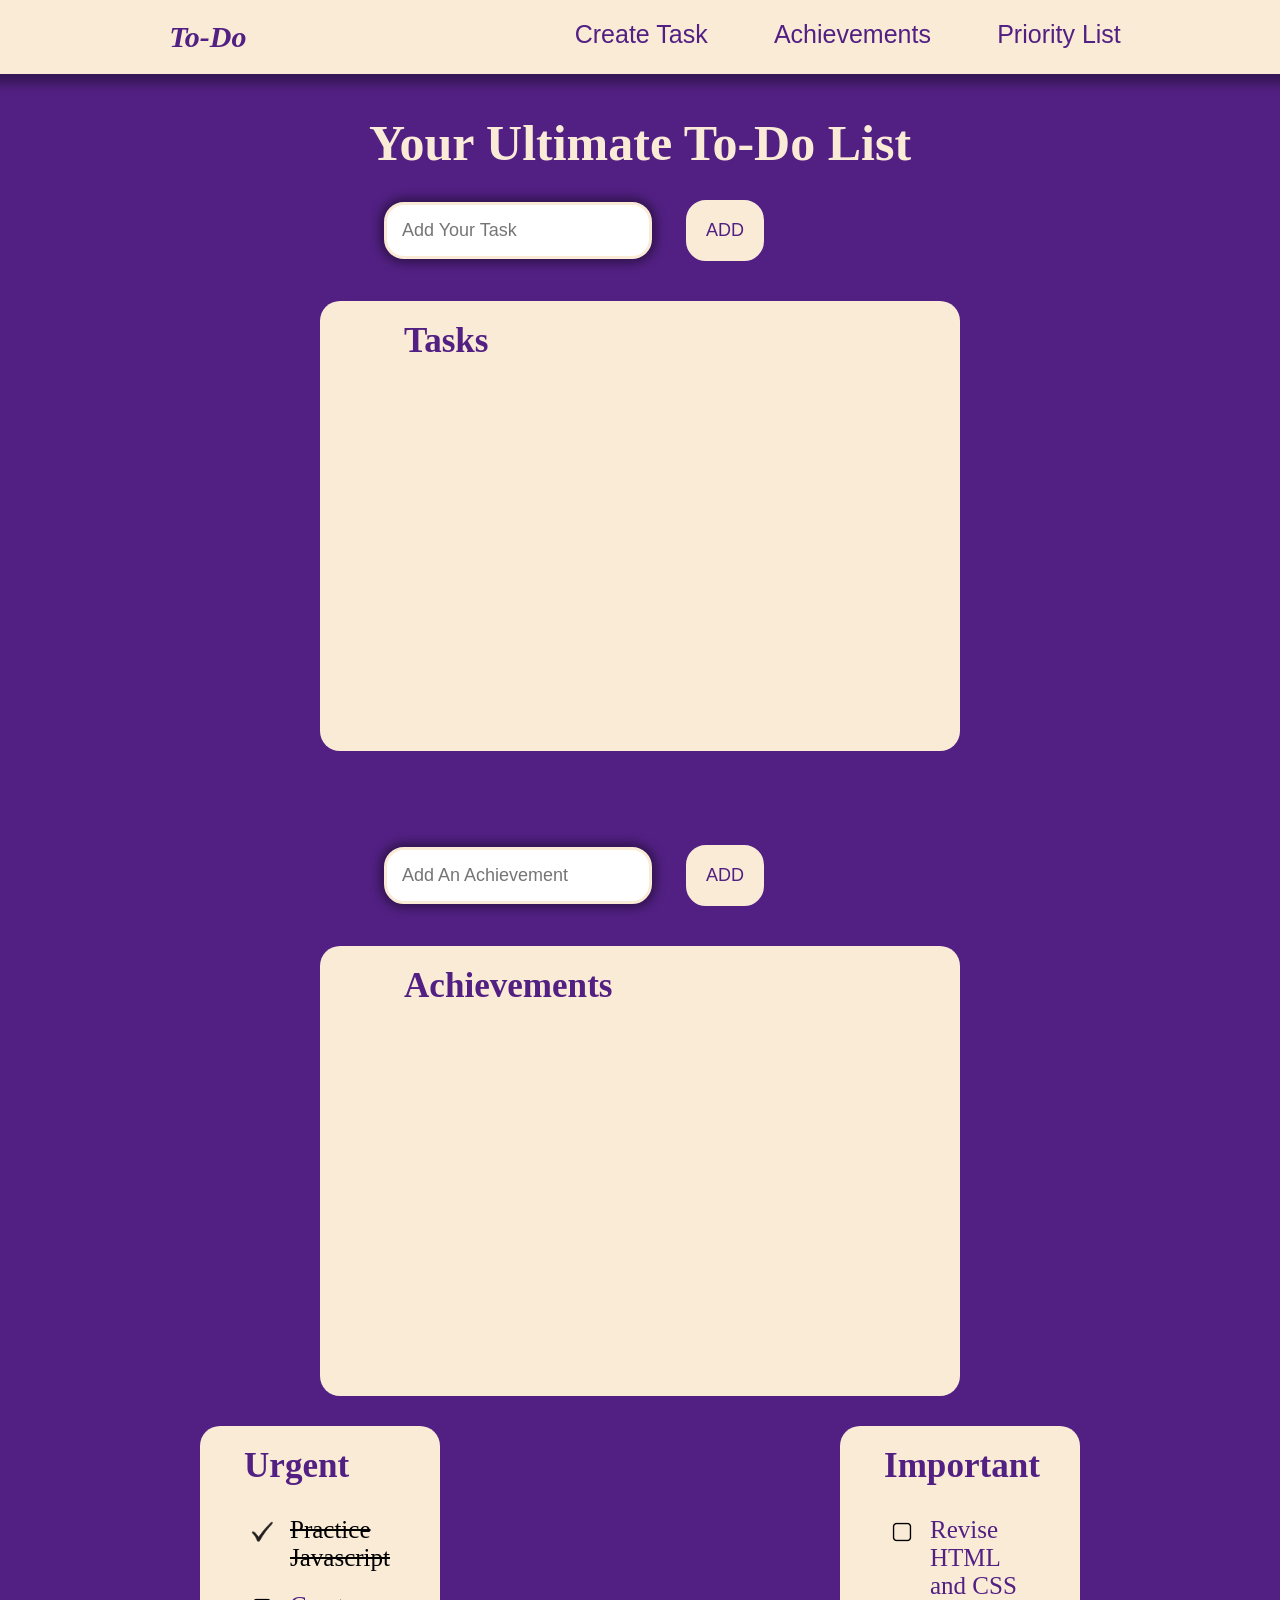
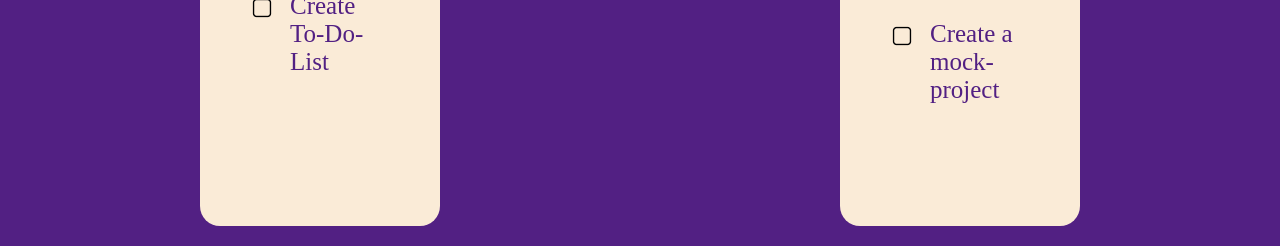
<file: index.html>
<html>
    <head>
        <title>To-Do-List</title>
        <link href="styles.css" type="text/css" rel="stylesheet" />
    </head>
    <body>
        <nav>
            <div class="logo">
               <i>To-Do</i> 
            </div>
            <div class="menu">
                <a href="#task">Create Task</a>
                <a href="#achievement">Achievements</a>
                <a href="#priority">Priority List</a>
            </div>
        </nav>
        </header>
        <div class="create">
            <a name="task"><h1>Your Ultimate To-Do List</h1></a>
            <input type="text" id="task-create" placeholder="Add Your Task"/>
            <button onclick="addTask()" id="add">ADD</button>
            <div class="tasks">
                <h3>Tasks</h3>
                <ul id="list-container"> 
                <!-- <li class="checked">Task 1</li>
                <li>Task 2</li>
                <li>Task 3</li> -->
                </ul>
            </div>
            <br/><br/>
            <input type="text" id="achievement" placeholder="Add An Achievement"/>
            <button onclick="addAchieve()" id="add">ADD</button>
            <div class="achieve">
                <a name="achievement"><h3>Achievements</h3></a>
                <ul id="achieve"> 
                <!-- <li class="checked">Task 1</li>
                <li>Task 2</li>
                <li>Task 3</li> -->
                </ul>
            </div>
            <div class="priority">
                <div class="urgent">
                    <h3>Urgent</h3>
                    <ul id="list-container"> 
                    <li class="checked">Practice Javascript</li>
                    <li>Create To-Do-List</li>
                    </ul>
                </div>
                <div class="imp">
                    <a name="priority"><h3>Important</h3></a>
                    <ul id="list-container">  
                    <li>Revise HTML and CSS</li>
                    <li>Create a mock-project</li> 
                    </ul>
                </div>
            </div>
        </div>
        <script src="script.js"></script>
    </body>
</html>
</file>
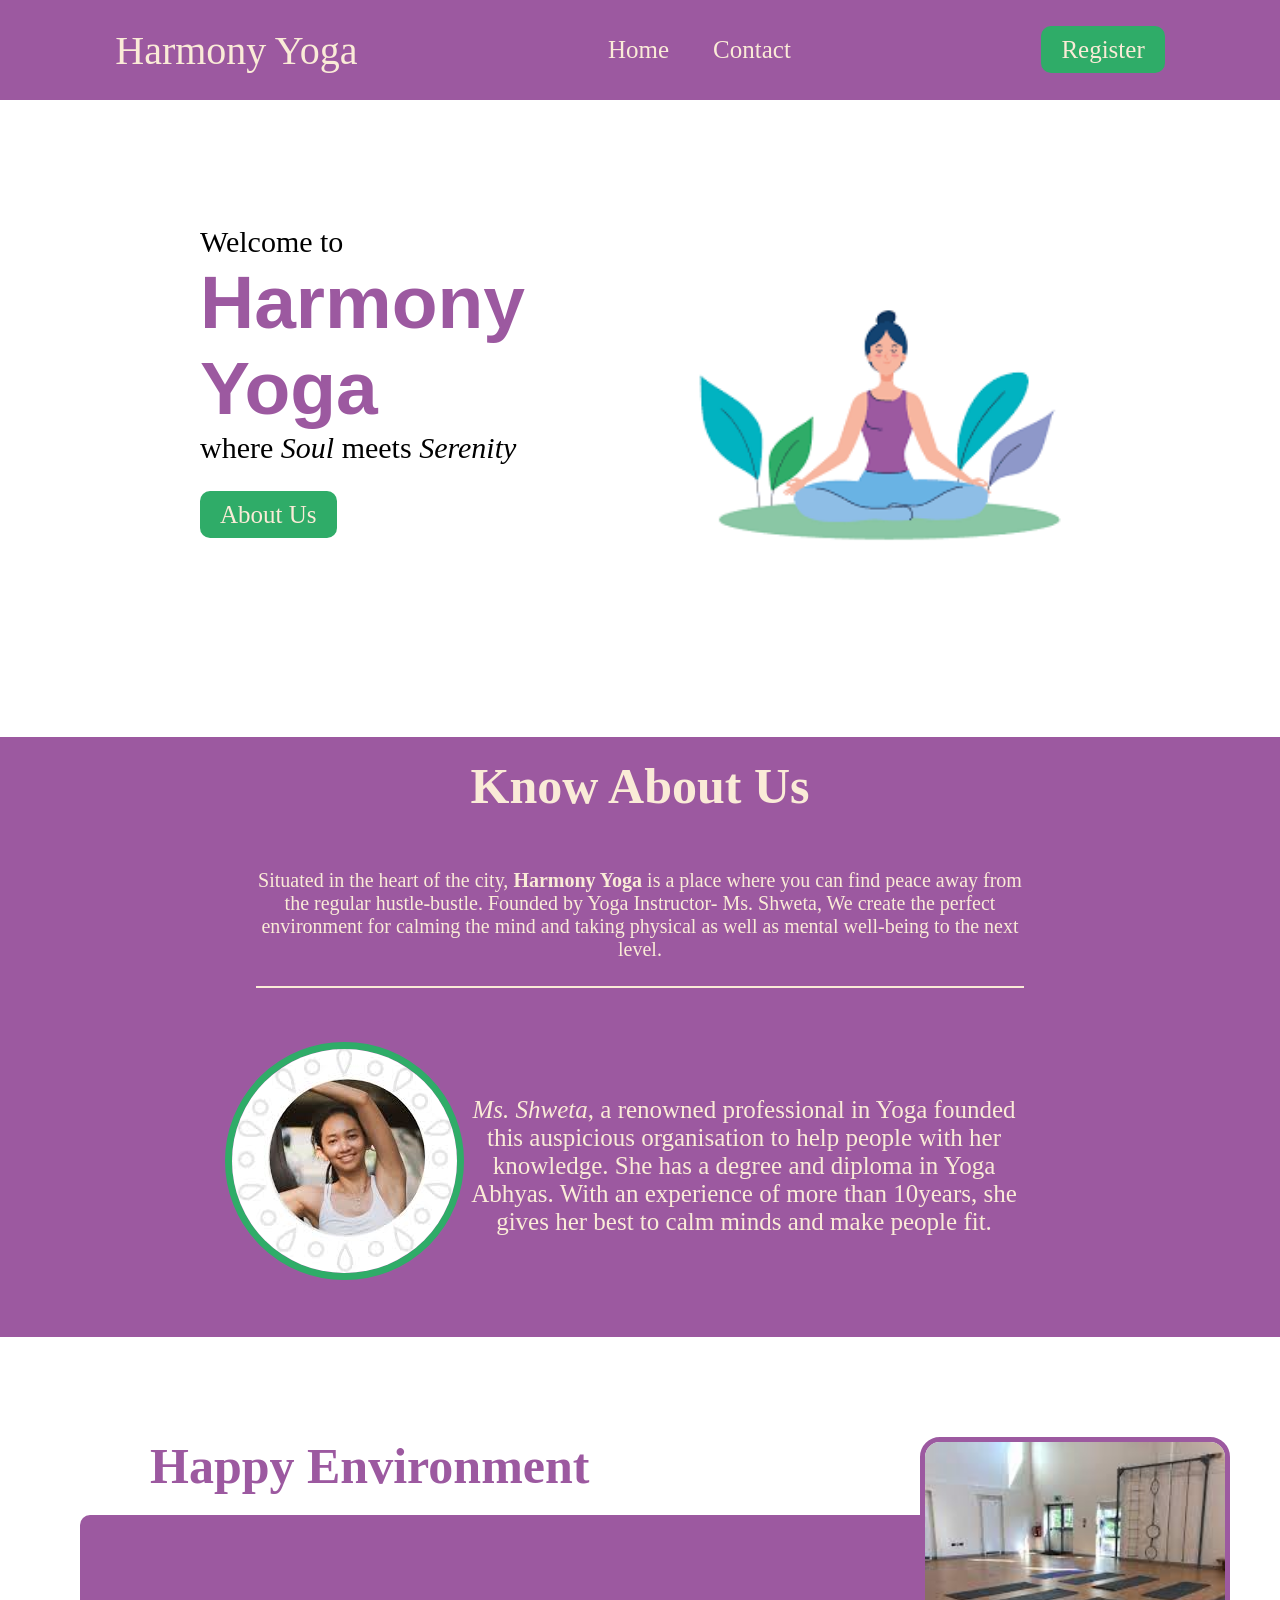
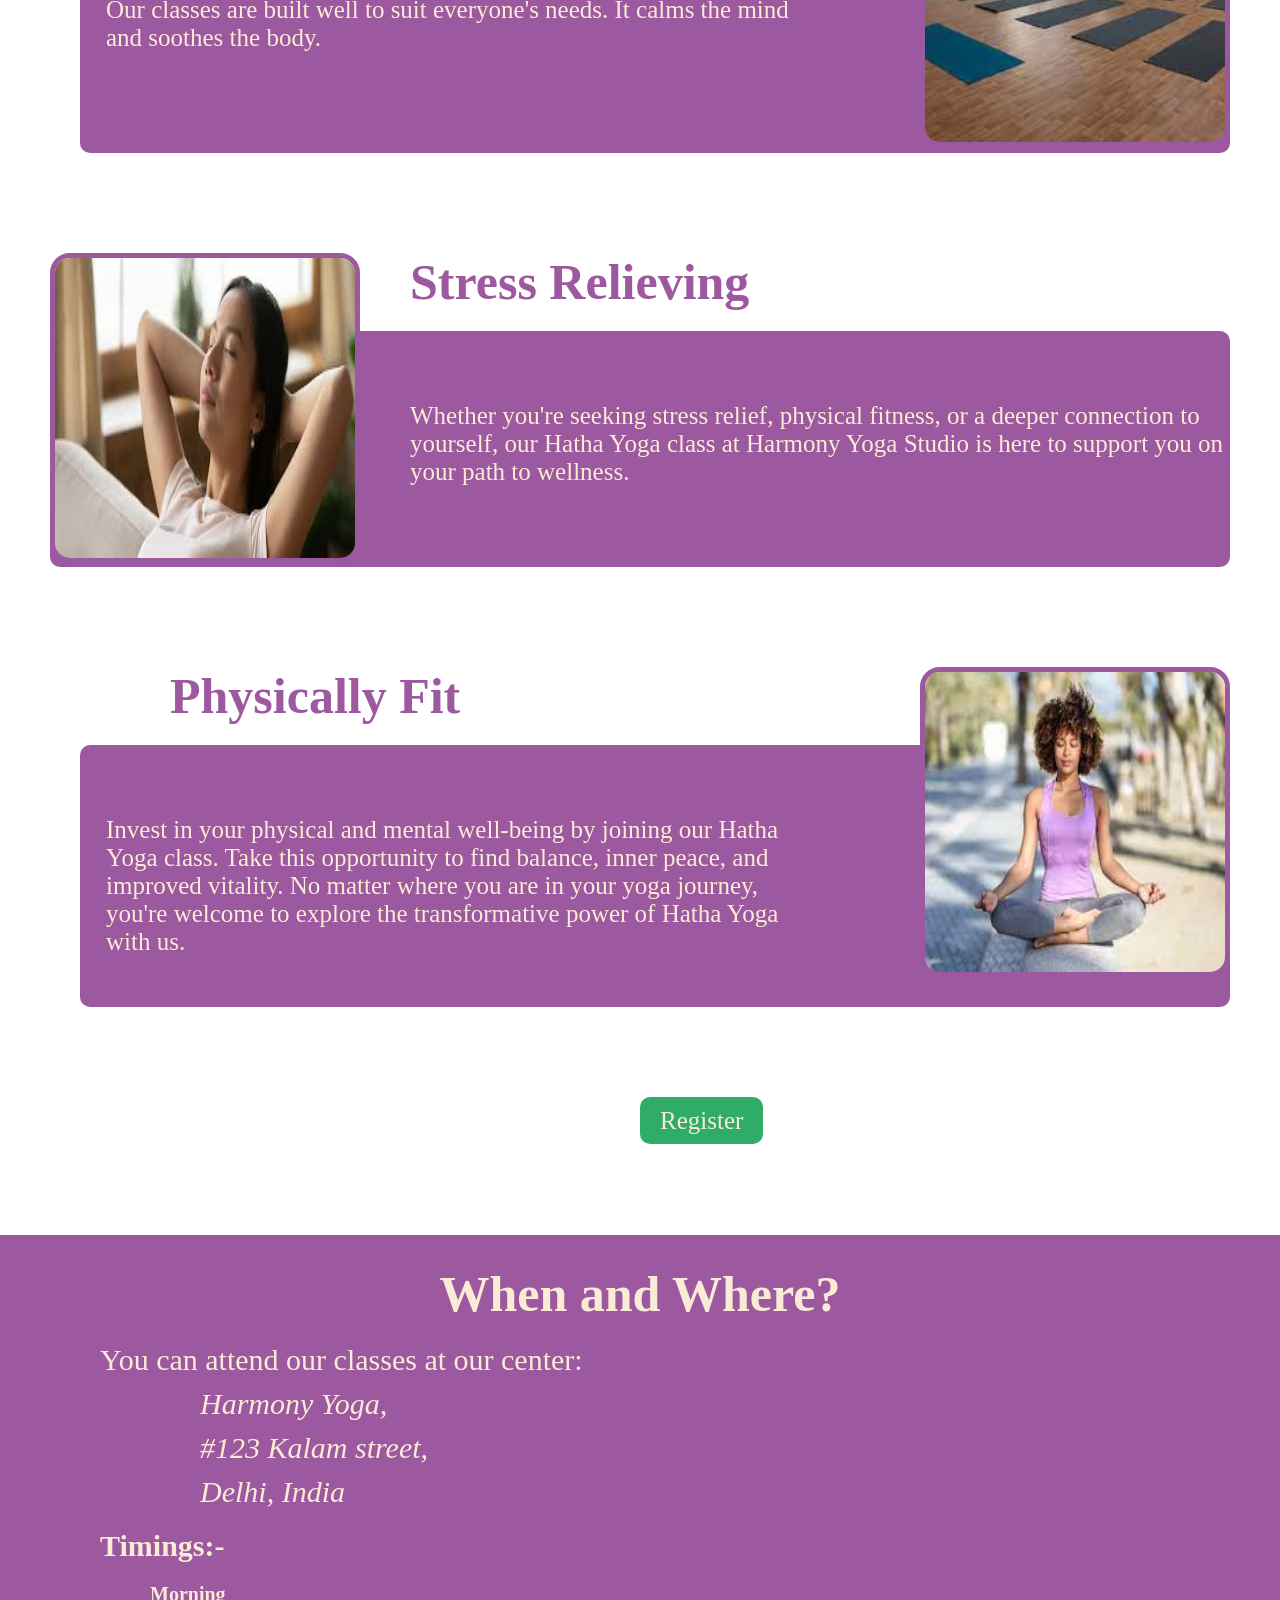
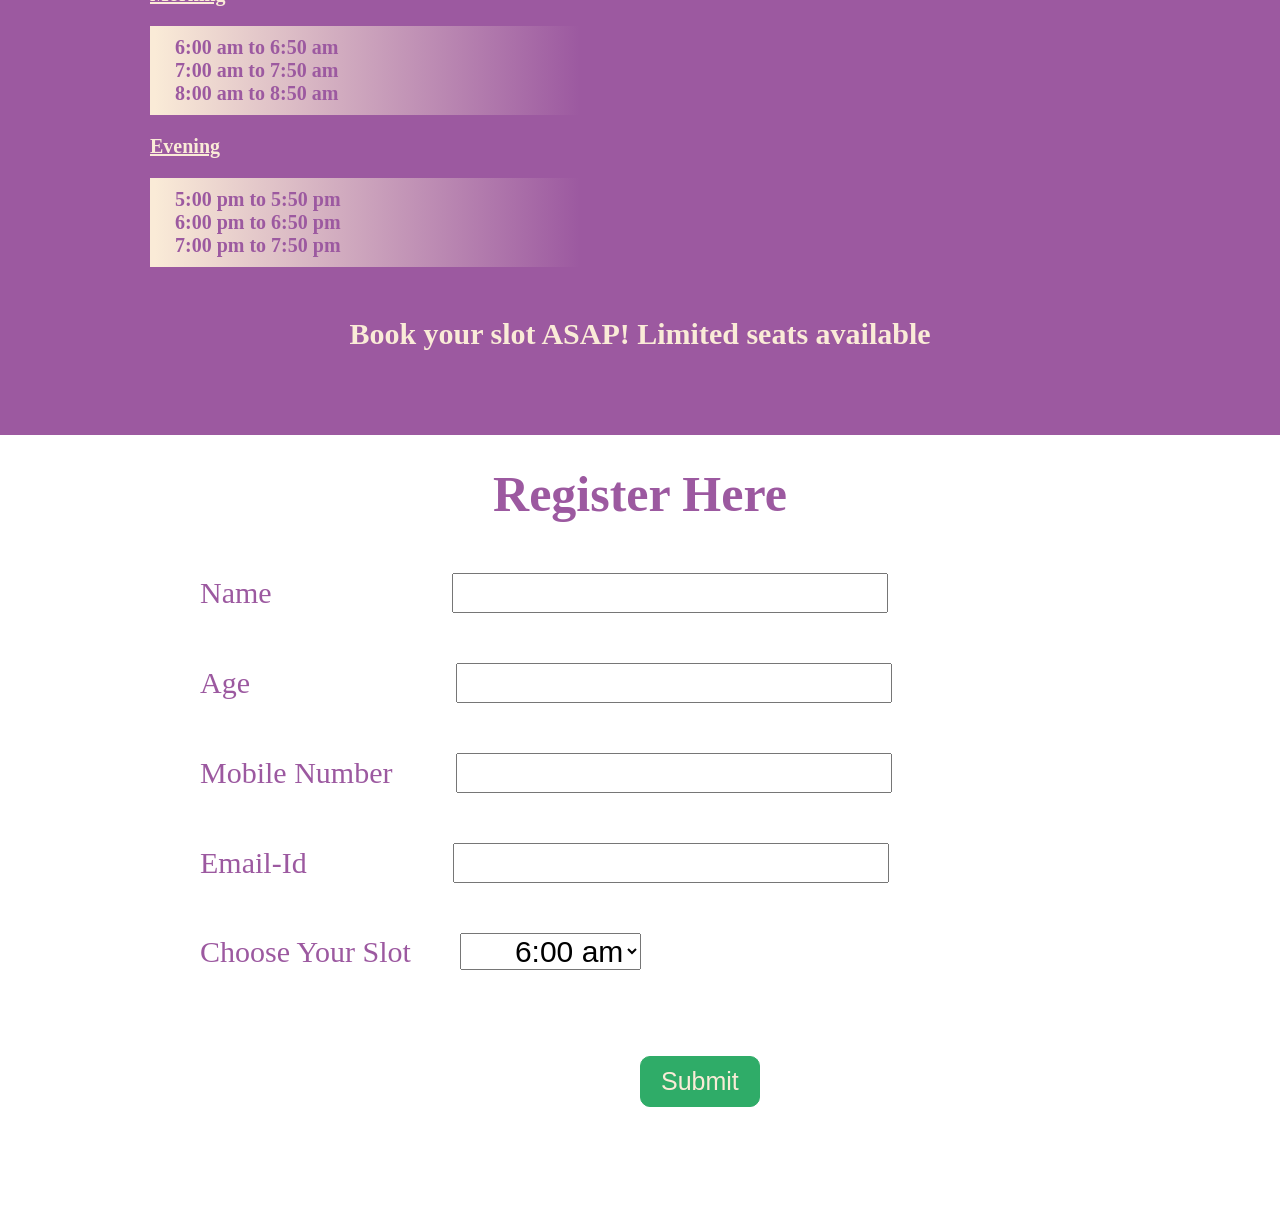
<file: Yoga_Landing_Page.html>
<html>
    <head>
        <link href="Yoga_Landing_Page.css" rel="stylesheet" type="text/css" />
        <title>Harmony Yoga</title>
    </head>
    <body>
        <nav>
        <div class="logo">
            Harmony Yoga
        </div>
        <div class="menu">
            <a href="#">Home</a>
            <a href="#">Contact</a>
        </div>
        <div class="reg">
            <a href="#reg1">Register</a>
        </div>
        </nav>
        <div class="intro">
            <img src="yoga.png" />
            <p>Welcome to</p>
            <h1>Harmony Yoga</h1>
            <p>where <i>Soul </i>meets <i>Serenity</i></p>
            <br/>
            <br/>
            <a href="#about">About Us</a>
        </div>
        <br/><br/><br/><br/><br/><br/>
        <div class="about">
            <a name="about"><h1>Know About Us</h1></a>
            <br/><br/><br/>
            <p class="a">Situated in the heart of the city,<b> Harmony Yoga</b> is a place where you can find peace away from the regular hustle-bustle.
            Founded by Yoga Instructor- Ms. Shweta, We create the perfect environment for calming the mind and taking physical as well as mental well-being to the next level.</p>
            <br/><br/><br/>
            <img src="trainer.jpg" class="trainerimg" />
            <br/><br/><br/>
            <p class="sh"><i>Ms. Shweta</i>, a renowned professional in Yoga founded this auspicious organisation to help people with her knowledge. She has a degree and diploma in Yoga Abhyas. With an experience of more than 10years, she gives her best to calm minds and make people fit.</p>
            <br/><br/><br/>    
        </div>
        <div class="room">
            <img src="classroom.jpg" class="roomimg" />
            <h1>Happy Environment</h2>
                <p class="c1">Our classes are built well to suit everyone's needs. It calms the mind and soothes the body.
                </p>
                <img src="stress.jpg" class="stressimg"/>
                <h1 class="h">Stress Relieving</h1>
                <p class="c2">Whether you're seeking stress relief, physical fitness, or a deeper connection to yourself, our Hatha Yoga class at Harmony Yoga Studio is here to support you on your path to wellness.</p>
            <img src="yog.jpg" class="yogimg" />
            <h1 class="a">Physically Fit</h1>
            <p class="c3">Invest in your physical and mental well-being by joining our Hatha Yoga class. Take this opportunity to find balance, inner peace, and improved vitality. No matter where you are in your yoga journey, you're welcome to explore the transformative power of Hatha Yoga with us.</p>    
                <a href="#reg1">Register</a>
        </div>
        <div class="schedule">
            <h1>When and Where?</h1>
            <p class="b">You can attend our classes at our center:</p>
            <p class="d"><i>Harmony Yoga,</i></p>
            <p class="d"><i>#123 Kalam street,</i></p>
            <p class="d"><i>Delhi, India</i></p>
            <h3 class="b">Timings:-</h3>
            <h4 class="e"><u>Morning</u></h4>
            <div class="t1"><b>
            <p class="t">6:00 am to 6:50 am</p>
            <p class="t">7:00 am to 7:50 am</p>
            <p class="t">8:00 am to 8:50 am</p>
            </div></b>
            <h4 class="e"><u>Evening</u></h4>
            <div class="t1"><b>
            <p class="t">5:00 pm to 5:50 pm</p>
            <p class="t">6:00 pm to 6:50 pm</p>
            <p class="t">7:00 pm to 7:50 pm</p>
            </b></div>
            <h2>Book your slot ASAP! Limited seats available</h2>
        </div>
        <div class="Register">
            <a name="reg1"><h1>Register Here</h1></a>
        <form class="form">
            <label class="f1" for="name">Name &nbsp;&nbsp;&nbsp;&nbsp;&nbsp;&nbsp;&nbsp;&nbsp;&nbsp;&nbsp;&nbsp;&nbsp;&nbsp;&nbsp;&nbsp;&nbsp;&nbsp;
                &nbsp;&nbsp;&nbsp;&nbsp;
            </label>
            <input type="text" id="name" class="f2" /><br/>
            <label class="f1" for="age">Age &nbsp;&nbsp;&nbsp;&nbsp;&nbsp;&nbsp;&nbsp;&nbsp;&nbsp;&nbsp;&nbsp;&nbsp;&nbsp;&nbsp;&nbsp;&nbsp;&nbsp;&nbsp;&nbsp;&nbsp;&nbsp;&nbsp;&nbsp;&nbsp;&nbsp;&nbsp;</label>
            <input type="text" id="age" class="f2" /><br/>
            <label class="f1" for="mob">Mobile Number &nbsp;&nbsp;&nbsp;&nbsp;&nbsp;&nbsp;&nbsp;</label>
            <input type="text" minlength="10" id="mob" class="f2" /><br/>
            <label class="f1" for="email">Email-Id &nbsp;&nbsp;&nbsp;&nbsp;&nbsp;&nbsp;&nbsp;&nbsp;&nbsp;&nbsp;&nbsp;&nbsp;&nbsp;&nbsp;&nbsp;&nbsp;&nbsp;&nbsp;</label>
            <input type="email" id="email" class="f2" /><br/>
            <label class="f1" for="time">Choose Your Slot &nbsp;&nbsp;&nbsp;&nbsp;&nbsp;</label>
            <select class="f2">
                <option>6:00 am</option>
                <option>7:00 am</option>
                <option>8:00 am</option>
                <option>5:00 pm</option>
                <option>6:00 pm</option>
                <option>7:00 pm</option>
                <option>flexible</option>
            </select>
            <br/><br/><br/>
            <input type="submit" class="r3" value="Submit"/>

        </form>
        </div>
    </body>
</html>
</file>
<file: styles.css>
*{
    margin: 0;
}
nav{
    display: flex;
    justify-content: space-around;
    width: 100%;
    height:auto;
    padding: 20px;
    background-color: antiquewhite;
    font-size: 25px;
    position: sticky;
    top: 0px;
    box-shadow: 0px 0px 10px 10px rgba(0, 0, 0, 0.345);

}
.menu a{
    text-decoration: none;
    color: rgb(82, 32, 131);
    font-family: Impact, Haettenschweiler, 'Arial Narrow Bold', sans-serif;
    padding: 10px 30px;
}
a:hover{
    border-right: 3px solid rgb(82, 32, 131);
    border-bottom: 3px solid rgb(82, 32, 131);
    border-radius: 10px;
    transition: 0.2s;
}
.logo{
    color: rgb(82, 32, 131);
    font-family: cursive;
    font-weight: 900;
    font-size: 30px;
}
h1{
    text-align: center;
    font-size: 50px;
    color: antiquewhite;
}
.create{
    width: 100%;
    height: auto;
    padding-top: 40px;
    padding-bottom: 20px;
    background-color: rgb(82, 32, 131);
}
#task-create, #achievement{
    margin-top: 30px;
    margin-left: 30%;
    justify-content: center;
    display: inline-block; 
    padding: 15px;
    border:3px solid antiquewhite;
    box-shadow: 0px 0px 10px 5px rgba(0, 0, 0, 0.373);
    border-radius: 20px;
}
input{
    font-size: large;
}
#add{
    border-radius: 20px;
    background-color: antiquewhite;
    border: 5px solid antiquewhite;
    margin-left: 30px;
    transition: 0.2s;
    padding: 15px;
    font-size: large;
    color: rgb(82, 32, 131);
}
#add:hover{
    border: 5px solid antiquewhite;
    background-color: transparent;
    color: antiquewhite;
    cursor: pointer;
}
.tasks, .achieve{
    color:rgb(82, 32, 131);
    font-size: 30px;
    margin-top: 40px;
    margin-left: 25%;
    margin-bottom: 30px;
    background-color: antiquewhite;
    width: 50%;
    height: 50%;
    border-radius: 20px;
}
.priority{
    display: inline-flex;
    width: 100%;
    justify-content:center;
    align-items: center;
}
.imp, .urgent{
    color:rgb(82, 32, 131);
    font-size: 30px;
    margin-top: 40px;
    margin-bottom: 30px;
    background-color: antiquewhite;
    border-radius: 20px;
    width: 800px;
    height: 400px;
    flex-grow: 1;
    margin: 0px 200px;
}
h3{
    padding: 20px;
    position: relative;
    left: 10%;
}
ul li{
    list-style: none;
    padding: 10px;
    font-size: 25px;
    color:rgb(82, 32, 131);
    user-select: none;
    cursor: pointer;  
    position: relative;
    padding-left: 25%;
    margin-right: 40px;
}
ul li:hover{
    width: auto;
    height: auto;
    /* background-color: rgba(82, 32, 131, 0.234); */
    border-radius: 10px;
    border-bottom: 2px solid rgb(82, 32, 131);
    /* border: 2px solid transparent; */
    
}
ul li::before{
    content: '';
    position: absolute;
    height: 28px;
    width: 28px;
    top: 12px;
    left: 8px;
}
#list-container li::before{
    background-image: url(unchecked.png);
    background-image: url(unchecked.png);
    background-size: cover;
    background-position: center;
}
#list-container li.checked{
    text-decoration: line-through;
    color: black;
}
#list-container li.checked::before{
    background-image: url(checked.png);
}
ul li span{
    position: absolute;
    right: 0;
    top: 5px;
    width: 40px;
    height: 40px;
    font-size: 20px;
    color: rgb(82, 32, 131);
    line-height: 40px;
    text-align: center;
}
ul li span:hover{
    background-color: rgba(82, 32, 131, 0.234);
    border-radius: 50px;
}
</file>
<file: Yoga_Landing_Page.css>
*{
    margin:0;
}
nav{
    width: 100%;
    height:100px;
    background-color: #9c59a0;
    color:antiquewhite;
    display: flex;
    justify-content: space-around;
    align-items: center;
    position: fixed;
    top: 0;
}
.logo{
    font-size: 40px;
    font-family: Cambria, Cochin, Georgia, Times, 'Times New Roman', serif;
} 
.menu a{
    text-decoration: none;
    color: antiquewhite;
    padding: 10px 20px;
    font-size: 25px;
}
.menu a:hover{
    border-bottom: 3px solid #2fac68;
}
.reg a{
    text-decoration: none;
    color: antiquewhite;
    padding: 10px 20px;
    font-size: 25px;
    background-color: #2fac68;
    border-radius: 10px;
    transition: 0.2s;
}
.reg a:hover{
    background: transparent;
    border: 3px solid #2fac68 ;
}
div.intro{
    margin-top: 225px;
    margin-left: 200px; 
    margin-bottom: 100px;
}
.intro p{
    font-size: 30px;
}
.intro h1{
    font-size: 75px;
    font-family: 'Trebuchet MS', 'Lucida Sans Unicode', 'Lucida Grande', 'Lucida Sans', Arial, sans-serif;
    color: #9c59a0;
}
.intro a{
    text-decoration: none;
    color: antiquewhite;
    background-color: #2fac68;
    border-radius: 10px;
    padding: 10px 20px;
    font-size: 25px;
    transition: 0.2s;
}
.intro a:hover{
    background: transparent;
    border: 3px solid #2fac68 ;
    color: #2fac68;
}
div.about{
    background-color: #9c59a0;
    height: 600px;
}
.about h1{
    text-align: center;
    padding: 20px 0px 0px 0px;
    color: antiquewhite;
    font-size: 50px;
}
.about p{
    font-family:'Times New Roman', Times, serif;
    color: antiquewhite;
    text-align: center;
    font-size: 20px;
    margin-left: 20%;
    margin-right: 20%;
}
.about .trainerimg{
    border:7px solid #2fac68;
    border-radius: 150px;
    margin-left: 225px;
    float: left;
}
.intro img{
    float: right;
    height: 400px;
    width: 400px;
   margin-right: 200px;
}
.about .sh{
    font-size: 25px;
    shape-outside: circle();
}
.about .a{
    border-bottom: 2px solid antiquewhite;
    padding-bottom: 25px;
}
div.room{
    margin-top: 100px;
    margin-left: 50px;
    margin-right: 50px;
}
.room img{
    height: 300px;
    width: 300px;
    border: 5px solid #9c59a0;
    border-radius: 20px;
}
.roomimg{
    float: right;
    margin-left: 100px;
    margin-bottom: 100px;
}
.stressimg{
    float: left;
    margin-right: 50px;
    margin-top: 50px;
}
.yogimg{
    float: right;
    margin-left: 100px;
    margin-top: 100px;
}
.room h1{
    padding-left: 100px;
    font-size: 50px;
    color: #9c59a0;
    font-family: 'Times New Roman', Times, serif;
    margin-top: 100px;
}
.room .c1{
    padding-left: 25px;
    font-size: 25px;
    padding-top: 80px;
    padding-bottom: 100px;
    margin-top: 20px;
    margin-left: 30px;
    margin-bottom: 50px;
    border: 1px solid transparent;
    border-radius: 10px;
    background-color: #9c59a0;
    color: antiquewhite;
}
.room .c2{
    font-size: 25px;
    border: 1px solid transparent;
    border-radius: 10px;
    background-color: #9c59a0;
    text-align: left;
    padding-top: 70px;
    padding-bottom: 80px;
    margin-top: 20px;
    color: antiquewhite;
}
.room .c3{
    padding-left: 25px;
    font-size: 25px;
    padding-top: 70px;
    padding-bottom: 50px;
    margin-top: 20px;
    margin-left: 30px;
    margin-bottom: 100px;
    border: 1px solid transparent;
    border-radius: 10px;
    background-color: #9c59a0;
    color: antiquewhite;
}
.room a{
    text-decoration: none;
    color: antiquewhite;
    background-color: #2fac68;
    border-radius: 10px;
    padding: 10px 20px;
    font-size: 25px;
    transition: 0.2s;
    margin-left: 50%;
    margin-bottom: 100px;
    
}
.room a:hover{
    background: transparent;
    border: 3px solid #2fac68 ;
    color: #2fac68;
}
.room .a{
    margin-top: 100px;
    margin-left: 20px;
}
.schedule h1{
    text-align: center;
    padding: 30px 0px 20px 0px;
    color: antiquewhite;
    font-size: 50px;
}
div.schedule{
    background-color: #9c59a0;
    height: 800px;
    margin-top: 100px;
}
.schedule .b{
    color: antiquewhite;
    font-size: 30px;
    padding-left: 100px;
}
.schedule .d{
    color: antiquewhite;
    padding-left: 200px;
    font-size: 30px;
    padding-top: 10px;
}
.schedule h3{
    padding-top: 20px;
}
.schedule .e{
    font-size: 20px;
    padding-left: 150px;
    color: antiquewhite;
    margin-bottom: 20px;
    margin-top: 20px;
}
.schedule .t{
    font-size: 20px;
    padding-left: 20px;
    color: #9c59a0;
}
div.t1{
    padding-top: 10px;
    padding-bottom: 10px;
    background-image: linear-gradient(to right,antiquewhite,rgba(250, 235, 215, 0));
    margin-left: 150px;
    margin-right: 700px;
    border-left: 5px solid antiquewhite;
} 
div h2{
    color: antiquewhite;
    padding-top: 50px;
    text-align: center;
    font-size: 30px;
}
.register h1{
    text-align: center;
    margin: 30px 0px 50px 0px;
    color: #9c59a0;
    font-size: 50px;
    font-family: 'Times New Roman', Times, serif;
    
}
.f1{
    padding-left: 200px;
    font-size: 30px;
    color: #9c59a0;
    margin-bottom: 50px;
}
.f2{
    padding-left: 50px;
    margin-bottom: 50px;
    font-size: 30px;
}
.f2:hover{
    border:3px solid #2fac68;
}
.form .r3{
    text-decoration: none;
    color: antiquewhite;
    border: 1px solid #2fac68;
    background-color: #2fac68;
    border-radius: 10px;
    padding: 10px 20px;
    font-size: 25px;
    transition: 0.2s;
    margin-left: 50%;
    margin-bottom: 100px;  
    outline: #2fac68; 
}
.form .r3:hover{
    background: transparent;
    border: 3px solid #2fac68 ;
    color: #2fac68;   
}
</file>
